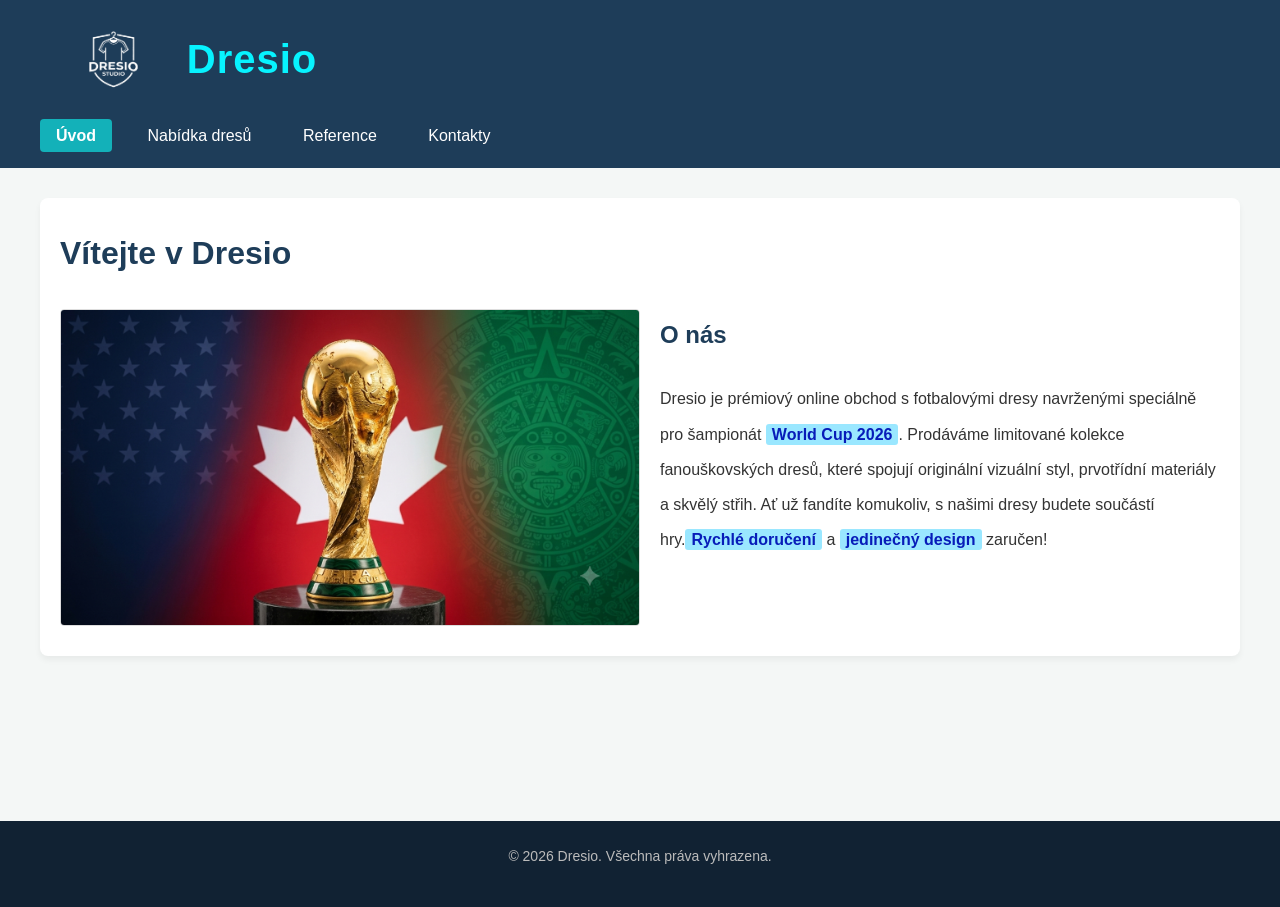
<file: index.html>
<!DOCTYPE html>
<html lang="cs-cz">

<head>
    <meta charset="UTF-8">
    <title>Dresio - Úvodní stránka</title>
    <link rel="stylesheet" href="style.css">
</head>

<body>
    <header>
        <div class="header-container">
            <div class="logo">
                <a href="index.html"
                    style="text-decoration: none; color: inherit; display: flex; align-items: center; gap: 0px;">
                    <img src="obrazky/Logo.png" alt="Logo" style="height: 80px; width: auto;">
                    <span>Dresio</span>
                </a>
            </div>
            <nav>
                <ul>
                    <li><a href="index.html" class="active">Úvod</a></li>
                    <li><a href="nabidka.html">Nabídka dresů</a></li>
                    <li><a href="reference.html">Reference</a></li>
                    <li><a href="kontakty.html">Kontakty</a></li>
                </ul>
            </nav>
        </div>
    </header>

    <main class="clearfix">
        <h1>Vítejte v Dresio</h1>
        <div class="clearfix">
            <img src="obrazky/WC26.png" alt="Obrázek World Cup 26" class="float-img-left" width="50%" height="50%">
            <h2>O nás</h2>
            <p>Dresio je prémiový online obchod s fotbalovými dresy navrženými speciálně pro šampionát <span class="highlight">World Cup 2026</span>.
                Prodáváme limitované kolekce fanouškovských dresů, které spojují originální vizuální styl, prvotřídní
                materiály a skvělý střih. Ať už fandíte komukoliv, s našimi dresy budete součástí hry.<span class="highlight">Rychlé doručení</span> a
                <span class="highlight">jedinečný design</span> zaručen!</p>
        </div>
    </main>

    <div class="footer_uvod">
        <p>&copy; 2026 Dresio. Všechna práva vyhrazena.</p> 
    </div>
</body>

</html>
</file>
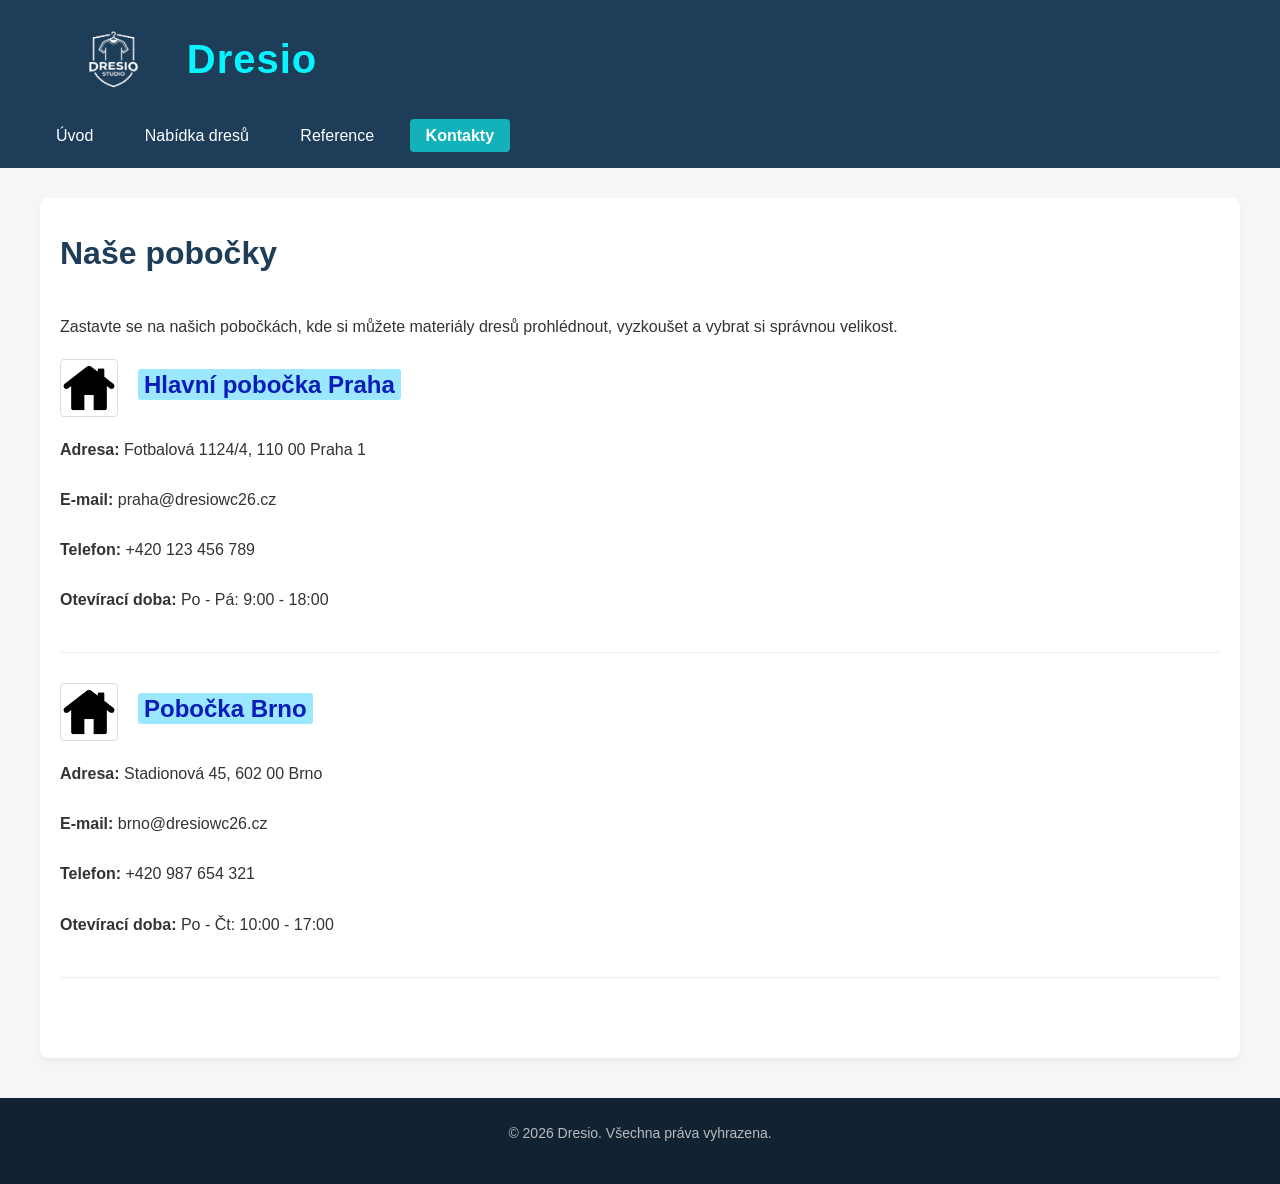
<file: kontakty.html>
<!DOCTYPE html>
<html lang="cs-cz">
<head>
    <meta charset="UTF-8">
    <title>Kontakty - Dresio</title>
    <link rel="stylesheet" href="style.css">
</head>
<body>
    <header>
        <div class="header-container">
            <div class="logo">
                <a href="index.html"
                    style="text-decoration: none; color: inherit; display: flex; align-items: center; gap: 0px;">
                    <img src="obrazky/Logo.png" alt="Logo" style="height: 80px; width: auto;">
                    <span>Dresio</span>
                </a>
            </div>
            <nav>
                <ul>
                    <li><a href="index.html">Úvod</a></li>
                    <li><a href="nabidka.html">Nabídka dresů</a></li>
                    <li><a href="reference.html">Reference</a></li>
                    <li><a href="kontakty.html" class="active">Kontakty</a></li>
                </ul>
            </nav>
        </div>
    </header>
    
    <main>
        <h1>Naše pobočky</h1>
        <p>Zastavte se na našich pobočkách, kde si můžete materiály dresů prohlédnout, vyzkoušet a vybrat si správnou velikost.</p>
        
        <div class="branch clearfix">
            <img src="obrazky/home_icon.png" alt="Pobočka Praha" class="float-img-left" width="5%" height="5%">
            <h2><span class="highlight">Hlavní pobočka Praha</span></h2>
            <p><strong>Adresa:</strong> Fotbalová 1124/4, 110 00 Praha 1</p>
            <p><strong>E-mail:</strong> praha@dresiowc26.cz</p>
            <p><strong>Telefon:</strong> +420 123 456 789</p>
            <p><strong>Otevírací doba:</strong> Po - Pá: 9:00 - 18:00</p>
        </div>

        <div class="branch clearfix">
            <img src="obrazky/home_icon.png" alt="Pobočka Brno" class="float-img-left" width="5%" height="5%">
            <h2><span class="highlight">Pobočka Brno</span></h2>
            <p><strong>Adresa:</strong> Stadionová 45, 602 00 Brno</p>
            <p><strong>E-mail:</strong> brno@dresiowc26.cz</p>
            <p><strong>Telefon:</strong> +420 987 654 321</p>
            <p><strong>Otevírací doba:</strong> Po - Čt: 10:00 - 17:00</p>
        </div>
        
        <hr style="margin: 30px 0; border: 0; border-top: 0px solid #eee;">
        
        
    </main>

    <footer>
        <p>&copy; 2026 Dresio. Všechna práva vyhrazena.</p>
    </footer>
</body>
</html>
</file>
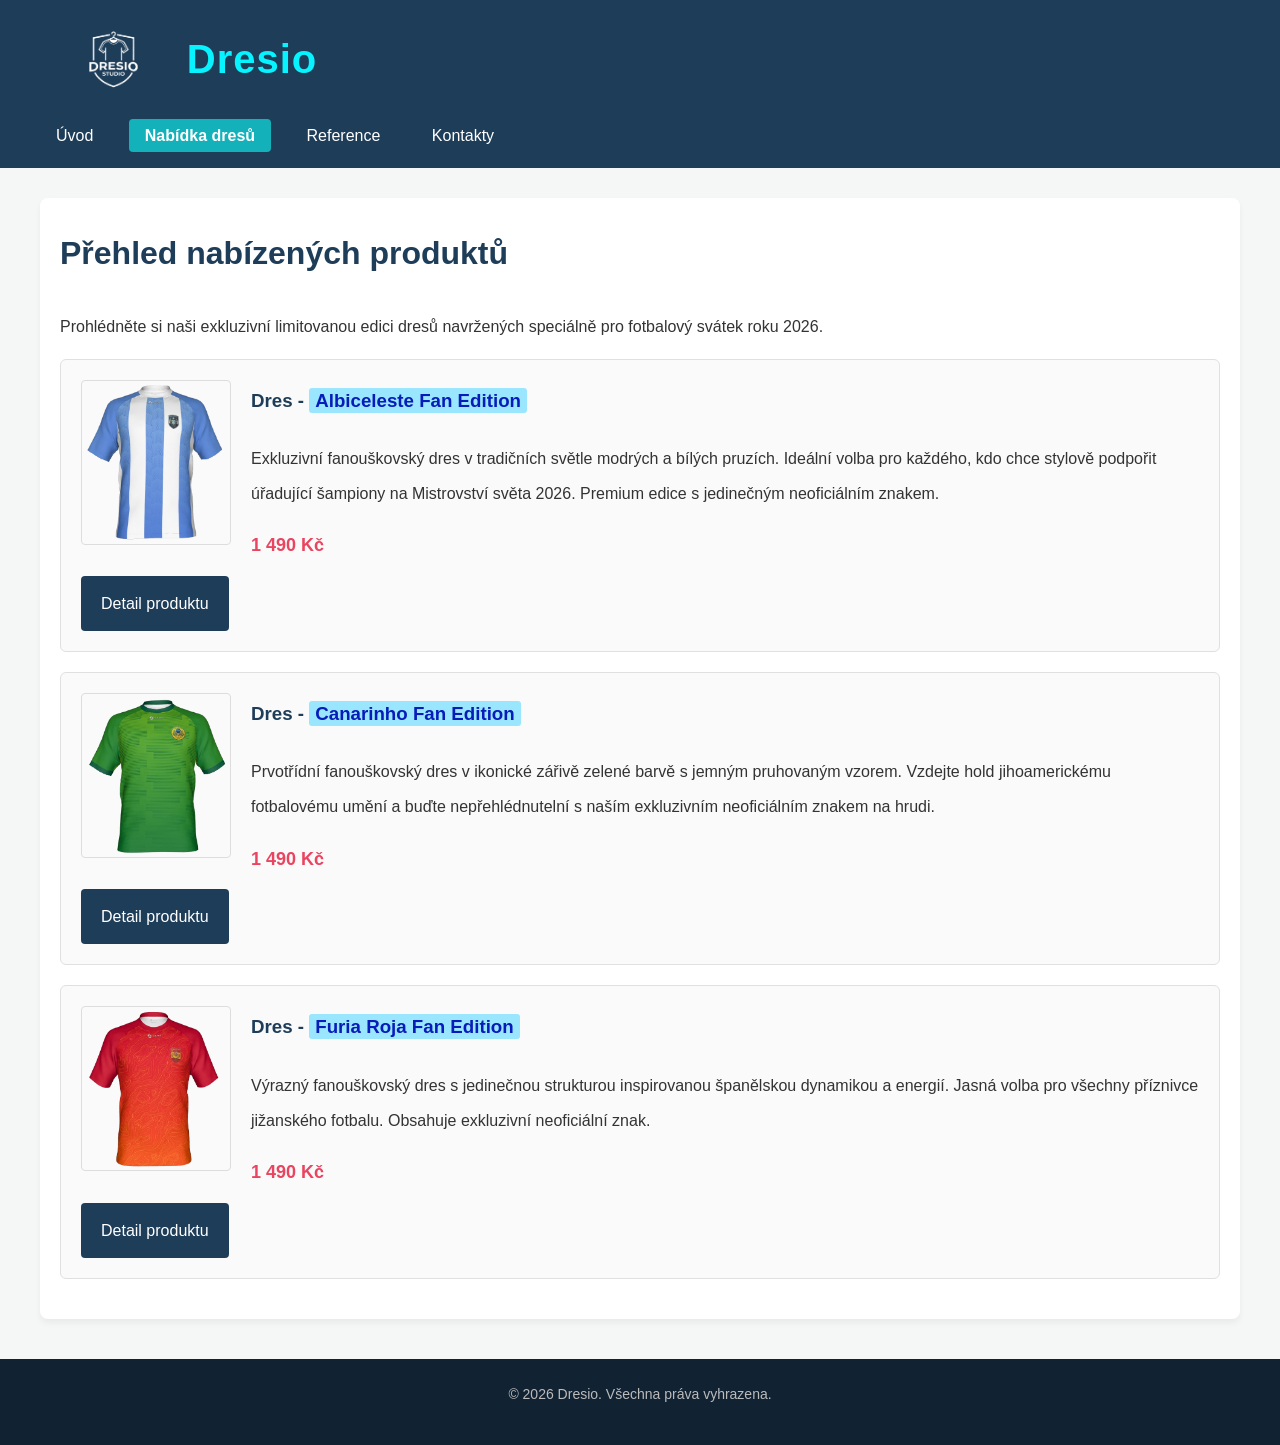
<file: nabidka.html>
<!DOCTYPE html>
<html lang="cs-cz">

<head>
    <meta charset="UTF-8">
    <title>Nabídka dresů - Dresio</title>
    <link rel="stylesheet" href="style.css">
</head>

<body>
    <header>
        <div class="header-container">
            <div class="logo">
                <a href="index.html"
                    style="text-decoration: none; color: inherit; display: flex; align-items: center; gap: 0px;">
                    <img src="obrazky/Logo.png" alt="Logo" style="height: 80px; width: auto;">
                    <span>Dresio</span>
                </a>
            </div>
            <nav>
                <ul>
                    <li><a href="index.html">Úvod</a></li>
                    <li><a href="nabidka.html" class="active">Nabídka dresů</a></li>
                    <li><a href="reference.html">Reference</a></li>
                    <li><a href="kontakty.html">Kontakty</a></li>
                </ul>
            </nav>
        </div>
    </header>

    <main>
        <h1>Přehled nabízených produktů</h1>
        <p>Prohlédněte si naši exkluzivní limitovanou edici dresů navržených speciálně pro fotbalový svátek roku 2026.
        </p>

        <div class="product-card clearfix">
            <img src="obrazky/obrazek_1.png" alt="Dres Albiceleste Fan Edition" class="float-img-left" width="150"
                height="165">
            <h3>Dres - <span class="highlight">Albiceleste Fan Edition</span></h3>
            <p>Exkluzivní fanouškovský dres v tradičních světle modrých a bílých pruzích. Ideální volba pro každého, kdo
                chce stylově podpořit úřadující šampiony na Mistrovství světa 2026. Premium edice s jedinečným
                neoficiálním znakem.</p>
            <p class="price">1 490 Kč</p>
            <a href="produkty/produkt_1.html" class="btn">Detail produktu</a>
        </div>

        <div class="product-card clearfix">
            <img src="obrazky/obrazek_2.png" alt="Dres Canarinho Fan Edition" class="float-img-left" width="150"
                height="165">
            <h3>Dres - <span class="highlight">Canarinho Fan Edition</span></h3>
            <p>Prvotřídní fanouškovský dres v ikonické zářivě zelené barvě s jemným pruhovaným vzorem. Vzdejte hold
                jihoamerickému fotbalovému umění a buďte nepřehlédnutelní s naším exkluzivním neoficiálním znakem na
                hrudi.</p>
            <p class="price">1 490 Kč</p>
            <a href="produkty/produkt_2.html" class="btn">Detail produktu</a>
        </div>

        <div class="product-card clearfix">
            <img src="obrazky/obrazek_3.png" alt="Furia Roja Fan Edition" class="float-img-left" width="150"
                height="165">
            <h3>Dres - <span class="highlight">Furia Roja Fan Edition</span></h3>
            <p>Výrazný fanouškovský dres s jedinečnou strukturou inspirovanou španělskou dynamikou a energií. Jasná
                volba pro všechny příznivce jižanského fotbalu. Obsahuje exkluzivní neoficiální znak.</p>
            <p class="price">1 490 Kč</p>
            <a href="produkty/produkt_3.html" class="btn">Detail produktu</a>
        </div>
    </main>

    <footer>
        <p>&copy; 2026 Dresio. Všechna práva vyhrazena.</p>
    </footer>
</body>

</html>
</file>
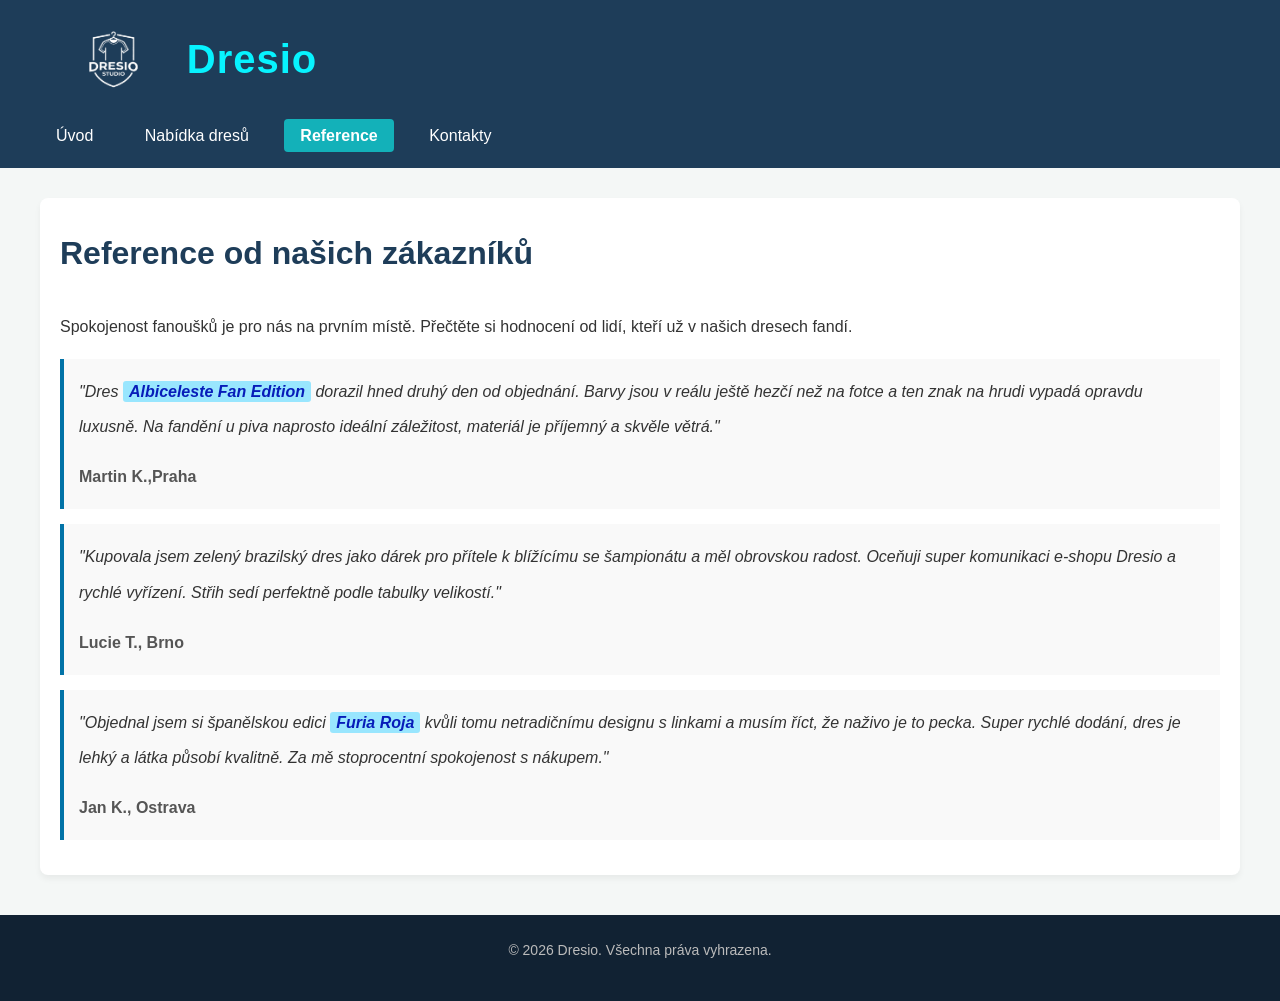
<file: reference.html>
<!DOCTYPE html>
<html lang="cs-cz">
<head>
    <meta charset="UTF-8">
    <title>Reference zákazníků - Dresio</title>
    <link rel="stylesheet" href="style.css">
</head>
<body>
    <header>
        <div class="header-container">
             <div class="logo">
                <a href="index.html"
                    style="text-decoration: none; color: inherit; display: flex; align-items: center; gap: 0px;">
                    <img src="obrazky/Logo.png" alt="Logo" style="height: 80px; width: auto;">
                    <span>Dresio</span>
                </a>
            </div>
            <nav>
                <ul>
                    <li><a href="index.html">Úvod</a></li>
                    <li><a href="nabidka.html">Nabídka dresů</a></li>
                    <li><a href="reference.html" class="active">Reference</a></li>
                    <li><a href="kontakty.html">Kontakty</a></li>
                </ul>
            </nav>
        </div>
    </header>
    
    <main>
        <h1>Reference od našich zákazníků</h1>
        <p>Spokojenost fanoušků je pro nás na prvním místě. Přečtěte si hodnocení od lidí, kteří už v našich dresech fandí.</p>
        
        <div class="reference-card">
            <p>"Dres <span class="highlight">Albiceleste Fan Edition</span> dorazil hned druhý den od objednání. Barvy jsou v reálu ještě hezčí než na fotce a ten znak na hrudi vypadá opravdu luxusně. Na fandění u piva naprosto ideální záležitost, materiál je příjemný a skvěle větrá."</p>
            <div class="reference-author">Martin K.,Praha</div>
        </div>

        <div class="reference-card">
            <p>"Kupovala jsem zelený brazilský dres jako dárek pro přítele k blížícímu se šampionátu a měl obrovskou radost. Oceňuji super komunikaci e-shopu Dresio a rychlé vyřízení. Střih sedí perfektně podle tabulky velikostí."</p>
            <div class="reference-author">Lucie T., Brno</div>
        </div>

        <div class="reference-card">
            <p>"Objednal jsem si španělskou edici <span class="highlight">Furia Roja</span> kvůli tomu netradičnímu designu s linkami a musím říct, že naživo je to pecka. Super rychlé dodání, dres je lehký a látka působí kvalitně. Za mě stoprocentní spokojenost s nákupem."</p>
            <div class="reference-author">Jan K., Ostrava</div>
        </div>
    </main>

    <footer>
        <p>&copy; 2026 Dresio. Všechna práva vyhrazena.</p>
    </footer>
</body>
</html>
</file>
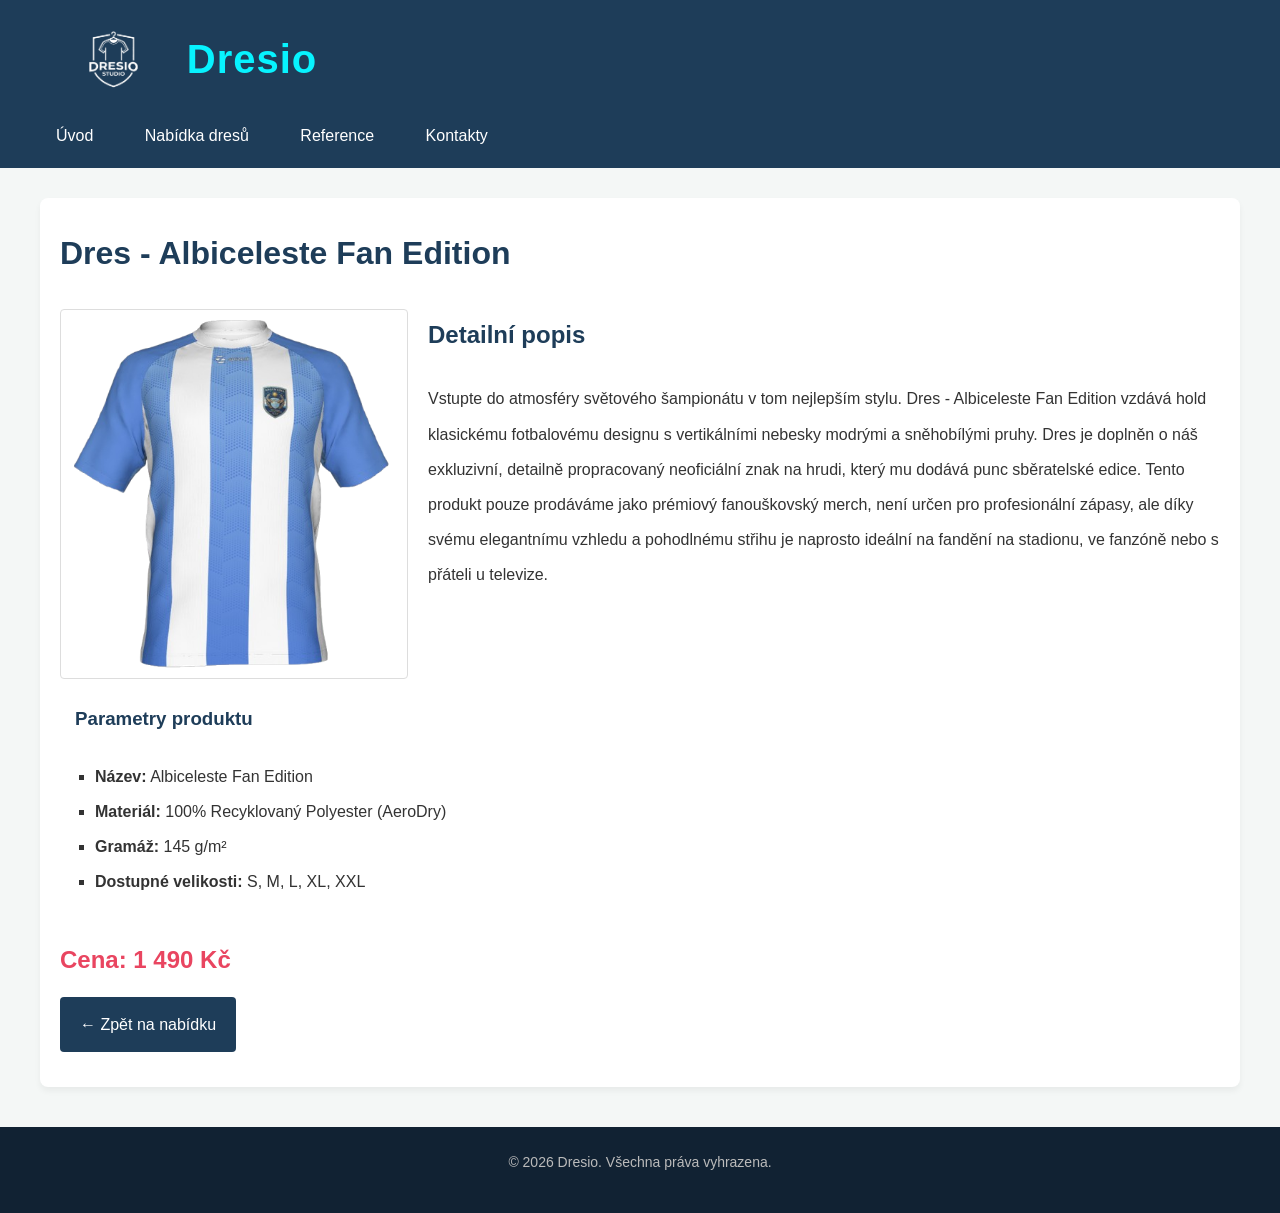
<file: produkty/produkt_1.html>
<!DOCTYPE html>
<html lang="cs-cz">

<head>
    <meta charset="UTF-8">
    <title>Detail: Dres - Albiceleste Fan Edition</title>
    <link rel="stylesheet" href="../style.css">
</head>

<body>
    <header>
        <div class="header-container">
            <div class="logo">
                <a href="../index.html"
                    style="text-decoration: none; color: inherit; display: flex; align-items: center; gap: 0px;">
                    <img src="../obrazky/Logo.png" alt="Logo" style="height: 80px; width: auto;">
                    <span>Dresio</span>
                </a>
            </div>
            <nav>
                <ul>
                    <li><a href="../index.html">Úvod</a></li>
                    <li><a href="../nabidka.html">Nabídka dresů</a></li>
                    <li><a href="../reference.html">Reference</a></li>
                    <li><a href="../kontakty.html">Kontakty</a></li>
                </ul>
            </nav>
        </div>
    </header>

    <main class="clearfix">
        <h1>Dres - Albiceleste Fan Edition</h1>

        <div class="clearfix">
            <img src="../obrazky/obrazek_1.png" alt="Dres Albiceleste Fan Edition" class="float-img-left" width="30%"
                height="30%">

            <h2>Detailní popis</h2>
            <p>Vstupte do atmosféry světového šampionátu v tom nejlepším stylu. Dres - Albiceleste Fan Edition
                vzdává hold klasickému fotbalovému designu s vertikálními nebesky modrými a sněhobílými pruhy. Dres je
                doplněn o náš exkluzivní, detailně propracovaný neoficiální znak na hrudi, který mu dodává punc
                sběratelské edice.

                Tento produkt pouze prodáváme jako prémiový fanouškovský merch, není určen pro profesionální zápasy,
                ale díky svému elegantnímu vzhledu a pohodlnému střihu je naprosto ideální na fandění na stadionu, ve
                fanzóně nebo s přáteli u televize.</p>

            <div class="product-specs">
                <h3>Parametry produktu</h3>
                <ul>
                    <li><strong>Název:</strong> Albiceleste Fan Edition</li>
                    <li><strong>Materiál:</strong> 100% Recyklovaný Polyester (AeroDry)</li>
                    <li><strong>Gramáž:</strong> 145 g/m²</li>
                    <li><strong>Dostupné velikosti:</strong> S, M, L, XL, XXL</li>
                </ul>
            </div>

            <p class="price" style="font-size: 24px; margin-top: 20px;">Cena: 1 490 Kč</p>
            <p><a href="../nabidka.html" class="btn">&larr; Zpět na nabídku</a></p>
        </div>
    </main>

    <footer>
        <p>&copy; 2026 Dresio. Všechna práva vyhrazena.</p>
    </footer>
</body>

</html>
</file>
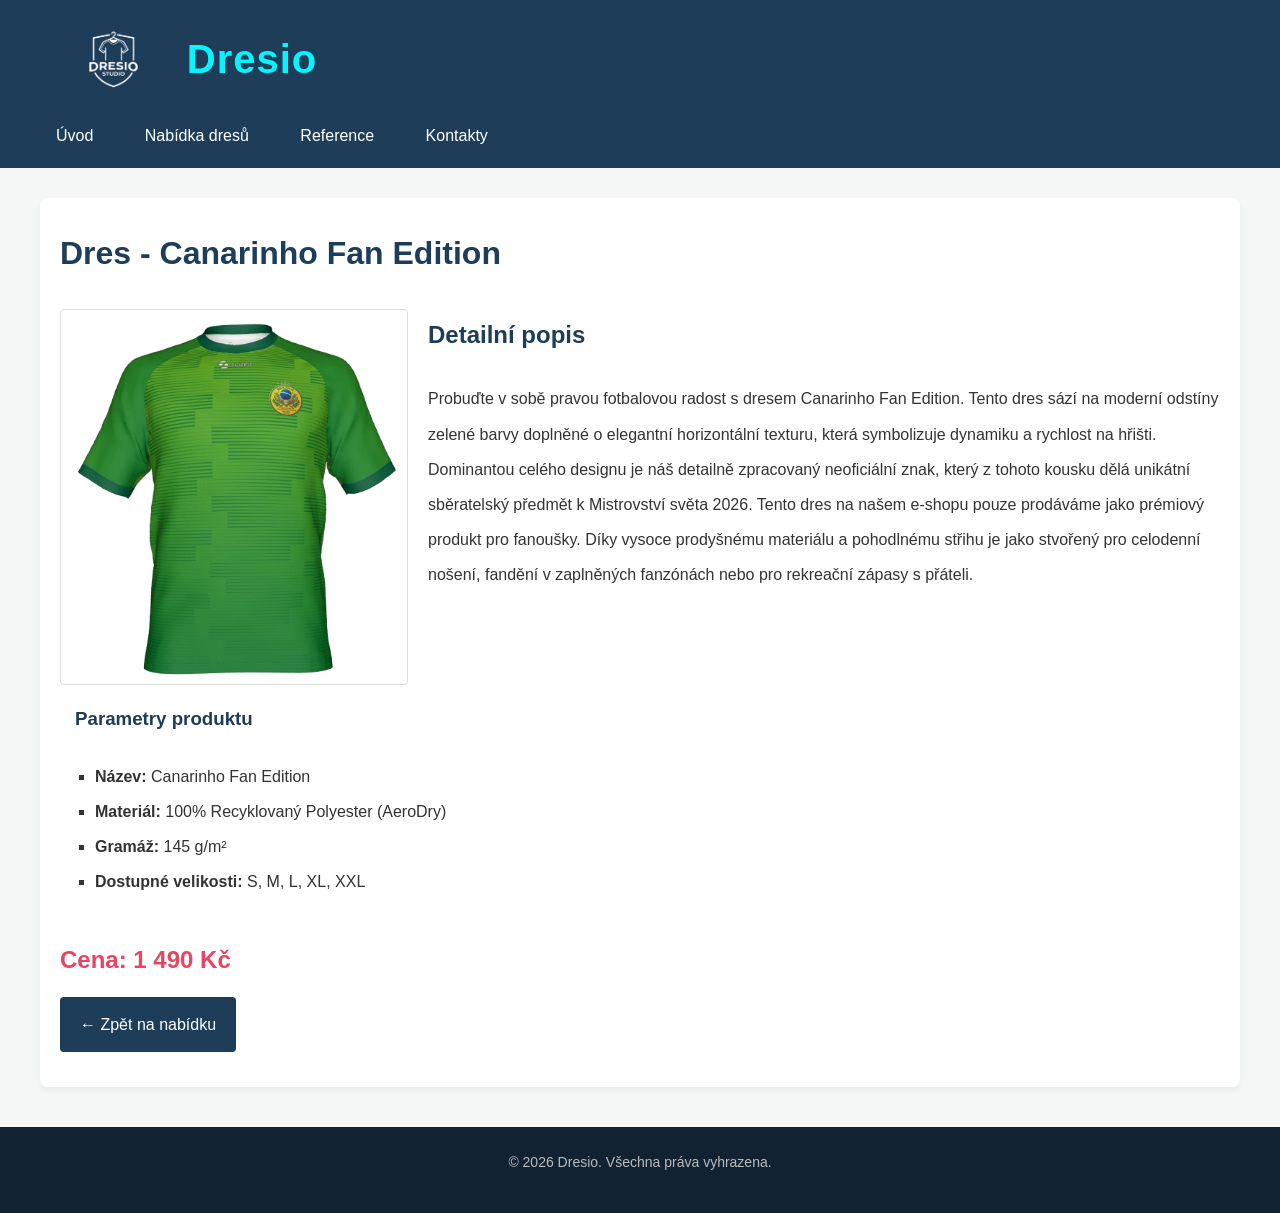
<file: produkty/produkt_2.html>
<!DOCTYPE html>
<html lang="cs-cz">

<head>
    <meta charset="UTF-8">
    <title>Detail: Dres - Albiceleste Fan Edition</title>
    <link rel="stylesheet" href="../style.css">
</head>

<body>
    <header>
        <div class="header-container">
            <div class="logo">
                <a href="../index.html"
                    style="text-decoration: none; color: inherit; display: flex; align-items: center; gap: 0px;">
                    <img src="../obrazky/Logo.png" alt="Logo" style="height: 80px; width: auto;">
                    <span>Dresio</span>
                </a>
            </div>
            <nav>
                <ul>
                    <li><a href="../index.html">Úvod</a></li>
                    <li><a href="../nabidka.html">Nabídka dresů</a></li>
                    <li><a href="../reference.html">Reference</a></li>
                    <li><a href="../kontakty.html">Kontakty</a></li>
                </ul>
            </nav>
        </div>
    </header>

    <main class="clearfix">
        <h1>Dres - Canarinho Fan Edition</h1>

        <div class="clearfix">
            <img src="../obrazky/obrazek_2.png" alt="Dres Canarinho Fan Edition" class="float-img-left" width="30%"
                height="30%">

            <h2>Detailní popis</h2>
            <p>Probuďte v sobě pravou fotbalovou radost s dresem Canarinho Fan Edition. Tento dres sází na moderní
                odstíny zelené barvy doplněné o elegantní horizontální texturu, která symbolizuje dynamiku a rychlost na
                hřišti. Dominantou celého designu je náš detailně zpracovaný neoficiální znak, který z tohoto kousku
                dělá unikátní sběratelský předmět k Mistrovství světa 2026.

                Tento dres na našem e-shopu pouze prodáváme jako prémiový produkt pro fanoušky. Díky vysoce prodyšnému
                materiálu a pohodlnému střihu je jako stvořený pro celodenní nošení, fandění v zaplněných fanzónách nebo
                pro rekreační zápasy s přáteli.</p>

            <div class="product-specs">
                <h3>Parametry produktu</h3>
                <ul>
                    <li><strong>Název:</strong> Canarinho Fan Edition</li>
                    <li><strong>Materiál:</strong> 100% Recyklovaný Polyester (AeroDry)</li>
                    <li><strong>Gramáž:</strong> 145 g/m²</li>
                    <li><strong>Dostupné velikosti:</strong> S, M, L, XL, XXL</li>
                </ul>
            </div>

            <p class="price" style="font-size: 24px; margin-top: 20px;">Cena: 1 490 Kč</p>
            <p><a href="../nabidka.html" class="btn">&larr; Zpět na nabídku</a></p>
        </div>
    </main>

    <footer>
        <p>&copy; 2026 Dresio. Všechna práva vyhrazena.</p>
    </footer>
</body>

</html>
</file>
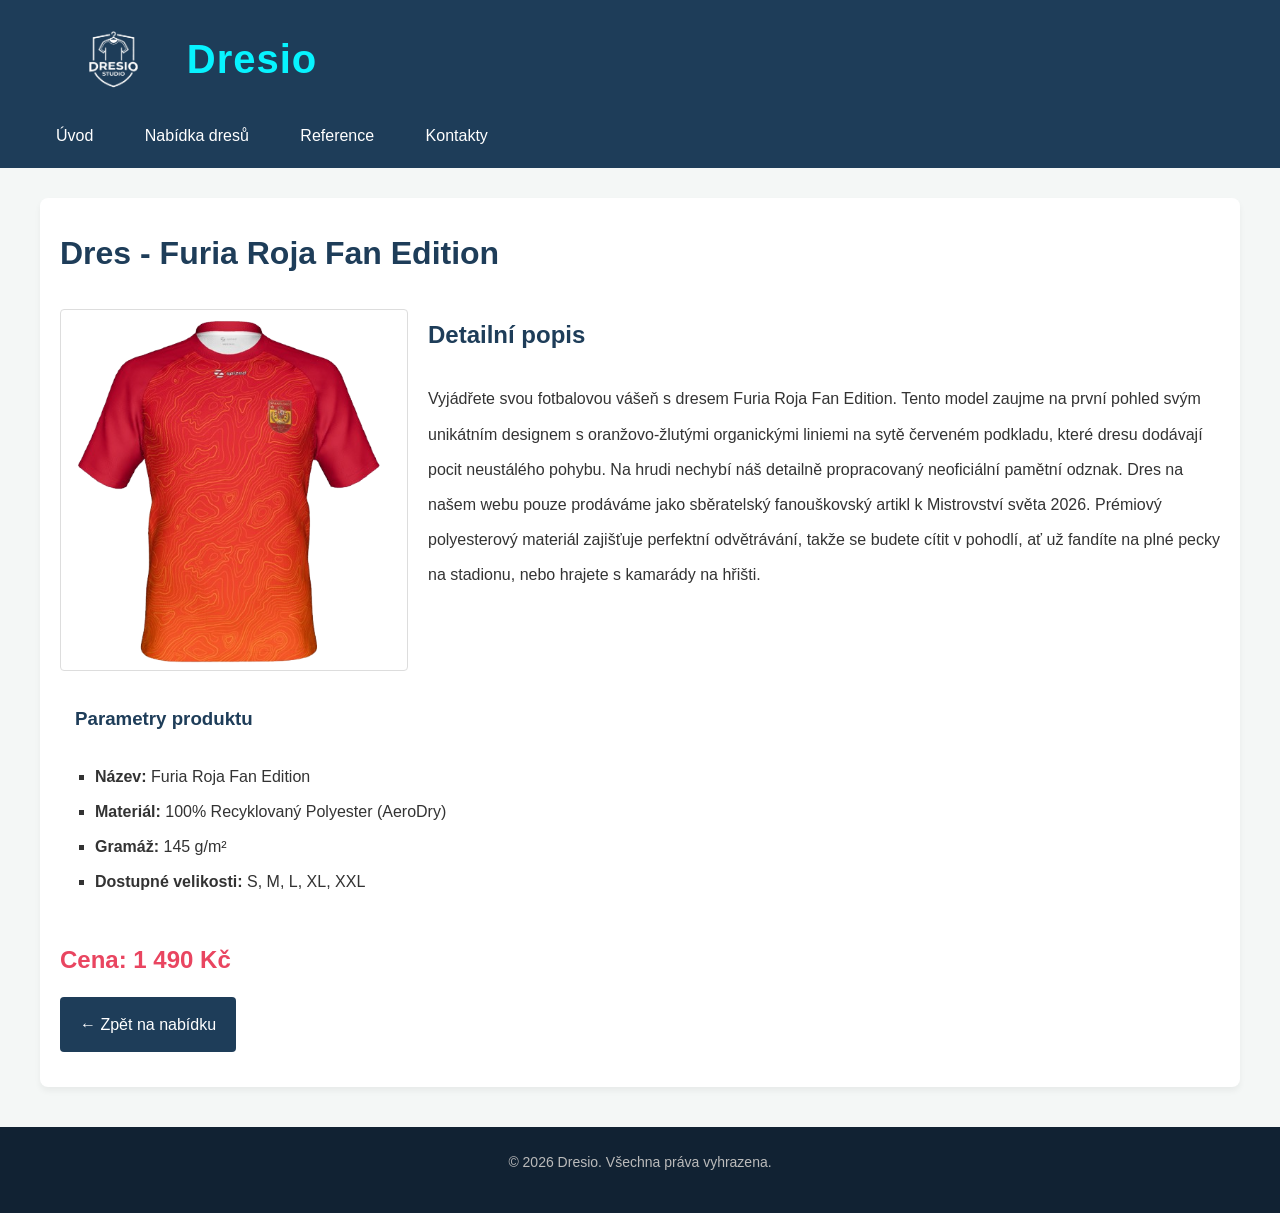
<file: produkty/produkt_3.html>
<!DOCTYPE html>
<html lang="cs-cz">

<head>
    <meta charset="UTF-8">
    <title>Detail: Dres - Furia Roja Fan Edition</title>
    <link rel="stylesheet" href="../style.css">
</head>

<body>
    <header>
        <div class="header-container">
            <div class="logo">
                <a href="../index.html"
                    style="text-decoration: none; color: inherit; display: flex; align-items: center; gap: 0px;">
                    <img src="../obrazky/Logo.png" alt="Logo" style="height: 80px; width: auto;">
                    <span>Dresio</span>
                </a>
            </div>
            <nav>
                <ul>
                    <li><a href="../index.html">Úvod</a></li>
                    <li><a href="../nabidka.html">Nabídka dresů</a></li>
                    <li><a href="../reference.html">Reference</a></li>
                    <li><a href="../kontakty.html">Kontakty</a></li>
                </ul>
            </nav>
        </div>
    </header>

    <main class="clearfix">
        <h1>Dres - Furia Roja Fan Edition</h1>

        <div class="clearfix">
            <img src="../obrazky/obrazek_3.png" alt="Dres Furia Roja Fan Edition" class="float-img-left" width="30%"
                height="30%">

            <h2>Detailní popis</h2>
            <p>Vyjádřete svou fotbalovou vášeň s dresem Furia Roja Fan Edition. Tento model zaujme na první pohled svým
                unikátním designem s oranžovo-žlutými organickými liniemi na sytě červeném podkladu, které dresu
                dodávají pocit neustálého pohybu. Na hrudi nechybí náš detailně propracovaný neoficiální pamětní odznak.

                Dres na našem webu pouze prodáváme jako sběratelský fanouškovský artikl k Mistrovství světa 2026.
                Prémiový polyesterový materiál zajišťuje perfektní odvětrávání, takže se budete cítit v pohodlí, ať už
                fandíte na plné pecky na stadionu, nebo hrajete s kamarády na hřišti.</p>

            <div class="product-specs">
                <h3>Parametry produktu</h3>
                <ul>
                    <li><strong>Název:</strong> Furia Roja Fan Edition</li>
                    <li><strong>Materiál:</strong> 100% Recyklovaný Polyester (AeroDry)</li>
                    <li><strong>Gramáž:</strong> 145 g/m²</li>
                    <li><strong>Dostupné velikosti:</strong> S, M, L, XL, XXL</li>
                </ul>
            </div>

            <p class="price" style="font-size: 24px; margin-top: 20px;">Cena: 1 490 Kč</p>
            <p><a href="../nabidka.html" class="btn">&larr; Zpět na nabídku</a></p>
        </div>
    </main>

    <footer>
        <p>&copy; 2026 Dresio. Všechna práva vyhrazena.</p>
    </footer>
</body>

</html>
</file>
<file: style.css>
* {

    box-sizing: border-box;
    margin: 0;
    padding: 0;

}



html {

    overflow-y: scroll;

}



body {

    font-family: 'Segoe UI', Tahoma, Geneva, Verdana, sans-serif;
    background-color: #f4f7f6;
    color: #333;
    line-height: 2.2;

}





header {

    background-color: #1e3d59;
    color: #fff;
    padding: 15px 30px;

}



.header-container {

    max-width: 1200px;
    margin: 0 auto;

}



.logo {

    font-size: 40px;
    font-weight: bold;
    color: #07f3ff;
    letter-spacing: 1px;

}



nav ul {

    list-style: none;
    padding: 0;

}



nav ul li {

    display: inline-block;
    margin-right: 15px;
    margin-top: 15px;

}



nav ul li a {

    color: #fff;
    text-decoration: none;
    padding: 8px 16px;
    border-radius: 4px;
    transition: background-color 0.3s, color 0.3s;

}





nav ul li a:hover {

    background-color: #0273a7;
    color: #ffffff;

}





nav ul li a.active {

    background-color: #13b1b9;
    color: #fff;
    font-weight: bold;

}





main {

    max-width: 1200px;
    margin: 30px auto;
    padding: 20px;
    background-color: #fff;
    border-radius: 8px;
    box-shadow: 0 4px 6px rgba(0, 0, 0, 0.05);

}



h1,
h2,
h3 {

    color: #1e3d59;
    margin-bottom: 20px;

}



p {

    margin-bottom: 15px;

}



.float-img-left {

    float: left;
    margin-right: 20px;
    margin-bottom: 10px;
    border: 1px solid #ddd;
    border-radius: 4px;

}



.float-img-right {

    float: right;
    margin-left: 20px;
    margin-bottom: 10px;
    border: 1px solid #ddd;
    border-radius: 4px;

}





.clearfix::after {

    content: "";
    clear: both;
    display: table;

}





.product-card {

    border: 1px solid #e0e0e0;
    border-radius: 6px;
    padding: 20px;
    margin-bottom: 20px;
    background-color: #fafafa;

}



.price {

    font-size: 18px;
    color: #e94560;
    font-weight: bold;
    margin: 10px 0;

}



.btn {

    display: inline-block;
    background-color: #1e3d59;
    color: white;
    padding: 10px 20px;
    text-decoration: none;
    border-radius: 4px;
    transition: background-color 0.3s;

}



.btn:hover {

    background-color: #0273a7;

}



.highlight {

    background-color: #8fe5ffe5;
    font-weight: bold;
    padding: 2px 6px;
    border-radius: 3px;
    color: #071cb9;

}





.reference-card {

    border-left: 4px solid #0273a7;
    background-color: #f9f9f9;
    padding: 15px;
    margin-bottom: 15px;
    font-style: italic;

}



.reference-author {

    font-weight: bold;
    font-style: normal;
    margin-top: 5px;
    color: #555;

}





.branch {

    margin-bottom: 30px;
    padding-bottom: 20px;
    border-bottom: 1px solid #eee;

}





.product-specs {

    margin-top: 90px;
    padding: 15px;

}



.product-specs ul {

    list-style-type: square;
    padding-left: 20px;

}





footer {

    background-color: #112233;
    color: #bbb;
    text-align: center;
    padding: 20px;
    margin-top: 40px; 
    font-size: 14px;

}

.footer_uvod
{

    background-color: #112233;
    color: #bbb;
    text-align: center;
    padding: 20px;
    margin-top: 165px; 
    font-size: 14px;

}
</file>
